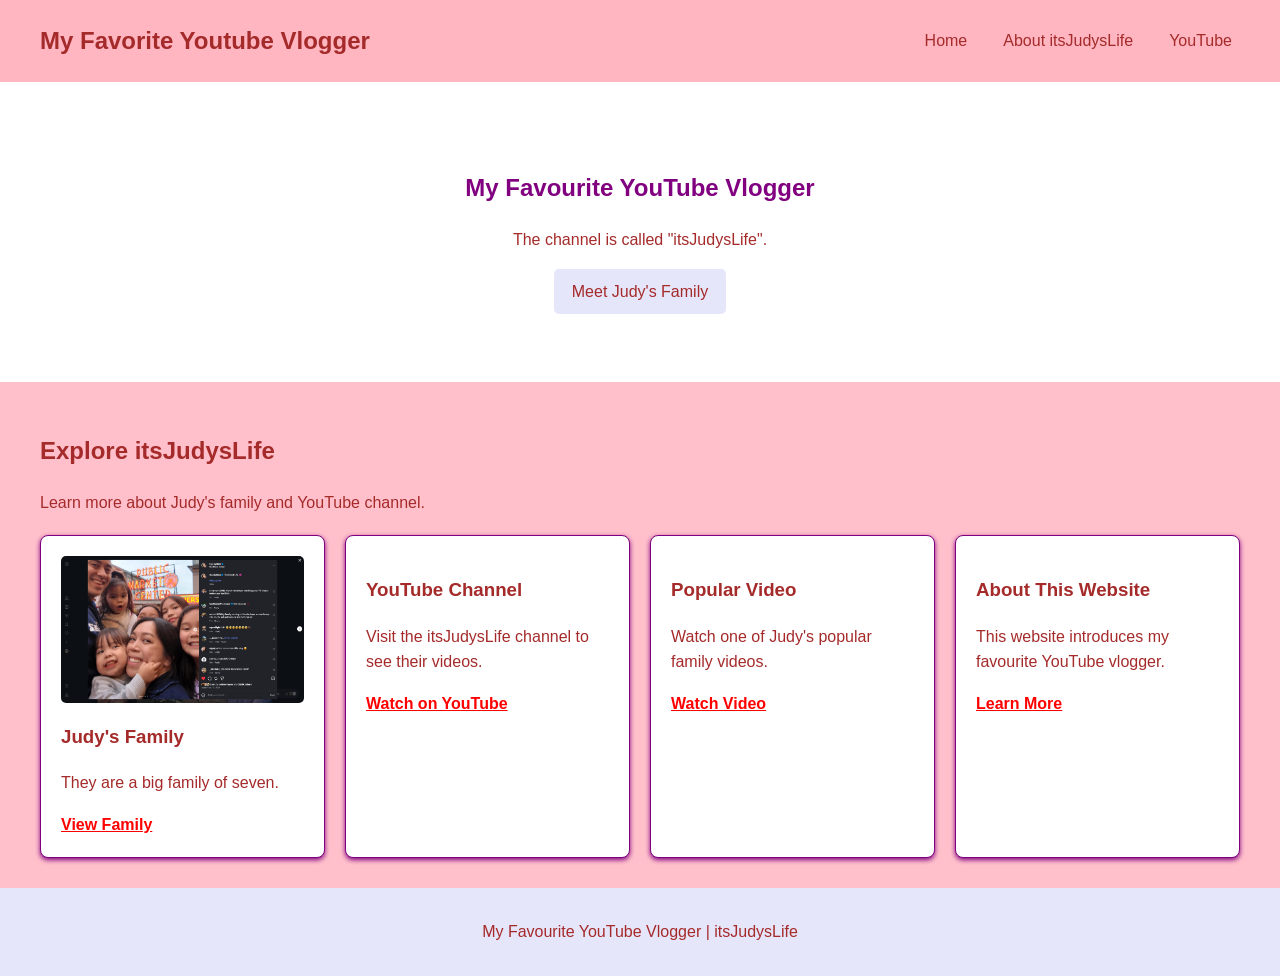
<file: index.html>
<!DOCTYPE html>
<html lang="en">
<head>
    <meta charset="UTF-8">
    <meta name="viewport" content="width=device-width, initial-scale=1.0">
    <title>My Favorite Youtube Vlogger</title>
        <link rel="stylesheet" href="style.css">

</head>
<body>

    <div class="page-wrapper" id="home">

    <header class="page-header">
      <a class="page-name" href="index.html">My Favorite Youtube Vlogger</a>

    <nav class="page-nav">
        <a href="index.html">Home</a>
        <a href="about.html">About itsJudysLife</a>
        <a href="https://www.youtube.com/@itsJudysLife/videos" target="_blank">YouTube</a>
    </nav>
    </header>

  <main>
            <section class="welcome" id="welcome">
                <div>
                    <h1>My Favourite YouTube Vlogger</h1>
                    <p>The channel is called "itsJudysLife".</p>
                    <a class="welcome-link" href="about.html">
                        Meet Judy's Family
                    </a>
                </div>
            </section>

            <section class="featured-section" id="featured">
                <h2>Explore itsJudysLife</h2>
                <p>Learn more about Judy's family and YouTube channel.</p>

                <div class="card-container">

                    <article class="card">
                        <img src="images/judy's family.png"
                             alt="Judy's Family"
                             width="800"
                             height="500">
                        <h3>Judy's Family</h3>
                        <p>They are a big family of seven.</p>
                        <a href="about.html">View Family</a>
                    </article>

                    <article class="card">
                        <h3>YouTube Channel</h3>
                        <p>Visit the itsJudysLife channel to see their videos.</p>
                        <a href="https://www.youtube.com/@itsJudysLife/videos"
                           target="_blank">Watch on YouTube</a>
                    </article>

                    <article class="card">
                        <h3>Popular Video</h3>
                        <p>Watch one of Judy's popular family videos.</p>
                        <a href="https://www.youtube.com/watch?v=G66993jY5LQ"
                           target="_blank">Watch Video</a>
                    </article>

                    <article class="card">
                        <h3>About This Website</h3>
                        <p>This website introduces my favourite YouTube vlogger.</p>
                        <a href="about.html">Learn More</a>
                    </article>

                </div>
            </section>
        </main>

        <footer class="site-footer">
            <p>My Favourite YouTube Vlogger | itsJudysLife</p>
        </footer>

    </div>

</body>
</html>
</file>
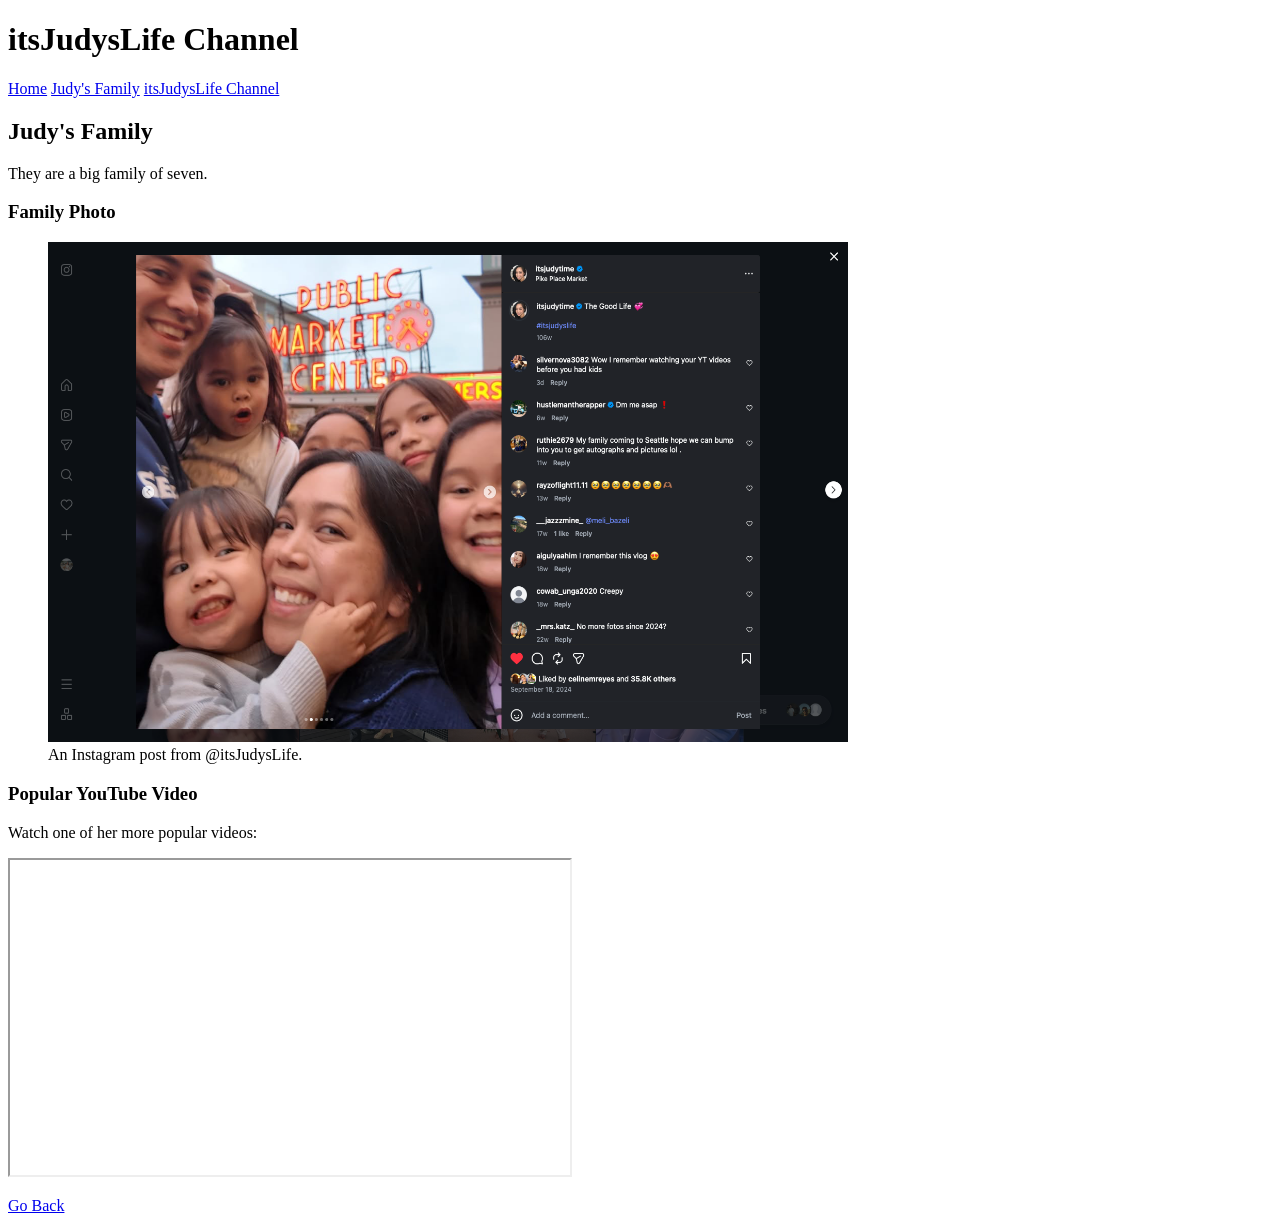
<file: about.html>
<!DOCTYPE html>
<html lang="en">
<head>
    <meta charset="UTF-8">
    <meta name="viewport" content="width=device-width, initial-scale=1.0">
    <title>Favourite Youtube Vlogger</title>
</head>
<body>

<header>
        <h1>itsJudysLife Channel</h1>
    </header>

    <nav>
        <a href="index.html">Home</a>
        <a href="about.html">Judy's Family</a>
        <a href="https://www.youtube.com/@itsJudysLife/videos">
            itsJudysLife Channel
        </a>
    </nav>

    <main>
        <article>
            <h2>Judy's Family</h2>
            <p>They are a big family of seven.</p>

            <section>
                <h3>Family Photo</h3>
                <figure>
                    <img src="images/judy's family.png"
                         alt="Judy's Family"
                         width="800"
                         height="500">
                    <figcaption>
                        An Instagram post from @itsJudysLife.
                    </figcaption>
                </figure>
            </section>

            <section>
                <h3>Popular YouTube Video</h3>
                <p>Watch one of her more popular videos:</p>

                <iframe
                    width="560"
                    height="315"
                    src="https://www.youtube.com/embed/G66993jY5LQ"
                    title="itsJudysLife YouTube video"
                    allowfullscreen>
                </iframe>
            </section>
        </article>
    </main>

    <footer>
        <p>
            <a href="index.html">Go Back</a>
        </p>
    </footer>

</body>
</html>
</file>
<file: style.css>
* {
    box-sizing: border-box;
}

body {
    margin: 0;
    font-family: Arial, sans-serif;
    background-color: pink;
    color: brown;
    line-height: 1.6;
}
/* Wrapper for the entire page */
.page-wrapper {
    width: 100%;
    margin: 0 auto;
}

/* Flexbox navigation bar */
.page-header {
    display: flex;
    justify-content: space-between;
    align-items: center;
    padding: 20px 40px;
    background-color: lightpink;
}

.page-name {
    color: brown;
    font-size: 24px;
    font-weight: bold;
    text-decoration: none;
}

.page-nav {
    display: flex;
    gap: 20px;
}

.page-nav a {
    color: brown;
    text-decoration: none;
    padding: 8px;
    border-radius: 4px;
}

/* Hover and keyboard focus for every navigation link */
.page-nav a:hover {
    background-color: lavender;
    text-decoration: underline;
}

.page-nav a:focus {
    outline: 3px solid beige;
    outline-offset: 3px;
}

/* Welcome section: centre content horizontally and vertically */
.welcome {
    display: flex;
    justify-content: center;
    align-items: center;
    height: 300px;
    padding: 20px;
    text-align: center;
    background-color: white;
}

.welcome h1 {
    color: purple;
}

.welcome-link {
    display: inline-block;
    padding: 10px 18px;
    background-color: lavender;
    color: brown;
    text-decoration: none;
    border-radius: 5px;
}

.welcome-link:hover {
    background-color: lavender;
}

.welcome-link:focus {
    outline: 3px solid purple;
    outline-offset: 3px;
}

/* Featured section */
.featured-section {
    padding: 30px 40px;
}

.featured-section h2 {
    color: brown;
}

/* Flexbox row of cards */
.card-container {
    display: flex;
    flex-wrap: wrap;
    gap: 20px;
    margin-top: 20px;
}

/* Individual cards */
.card {
    flex: 1 1 220px;
    padding: 20px;
    background-color: white;
    border: 1px solid purple;
    border-radius: 8px;
    box-shadow: 0 2px 5px purple;
}

.card img {
    max-width: 100%;
    height: auto;
    display: block;
    border-radius: 5px;
}

.card a {
    color: red;
    font-weight: bold;
}

.card a:hover {
    color: green;
}

.card a:focus {
    outline: 2px solid green;
    outline-offset: 3px;
}

/* Footer */
.site-footer {
    padding: 15px;
    text-align: center;
    background-color: lavender;
    color: brown;
}


/* Styles for smaller screens */
@media (max-width: 600px) {
    .page-header {
        flex-direction: column;
        gap: 15px;
        padding: 20px;
    }

    .page-nav {
        flex-wrap: wrap;
        justify-content: center;
        gap: 10px;
    }

    .featured-section {
        padding: 20px;
    }

    .card {
        flex-basis: 100%;
    }
}
</file>
